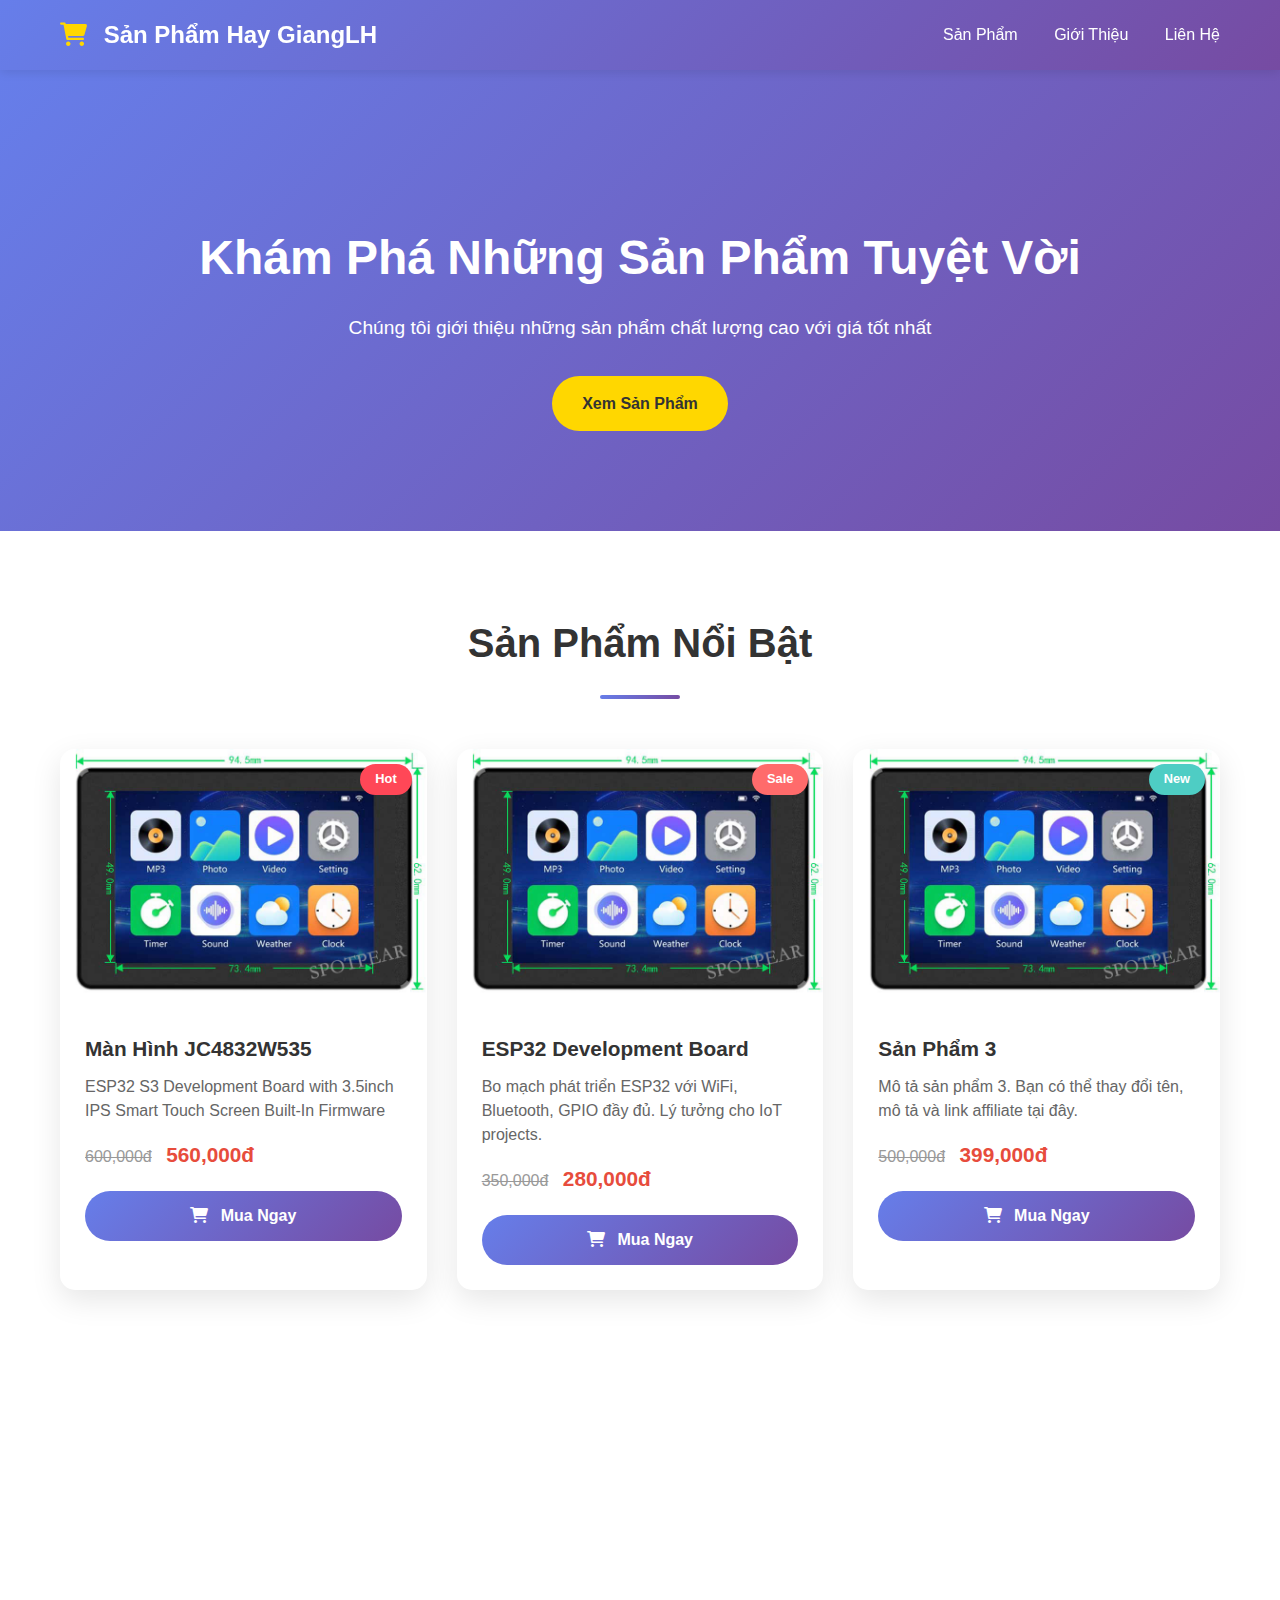
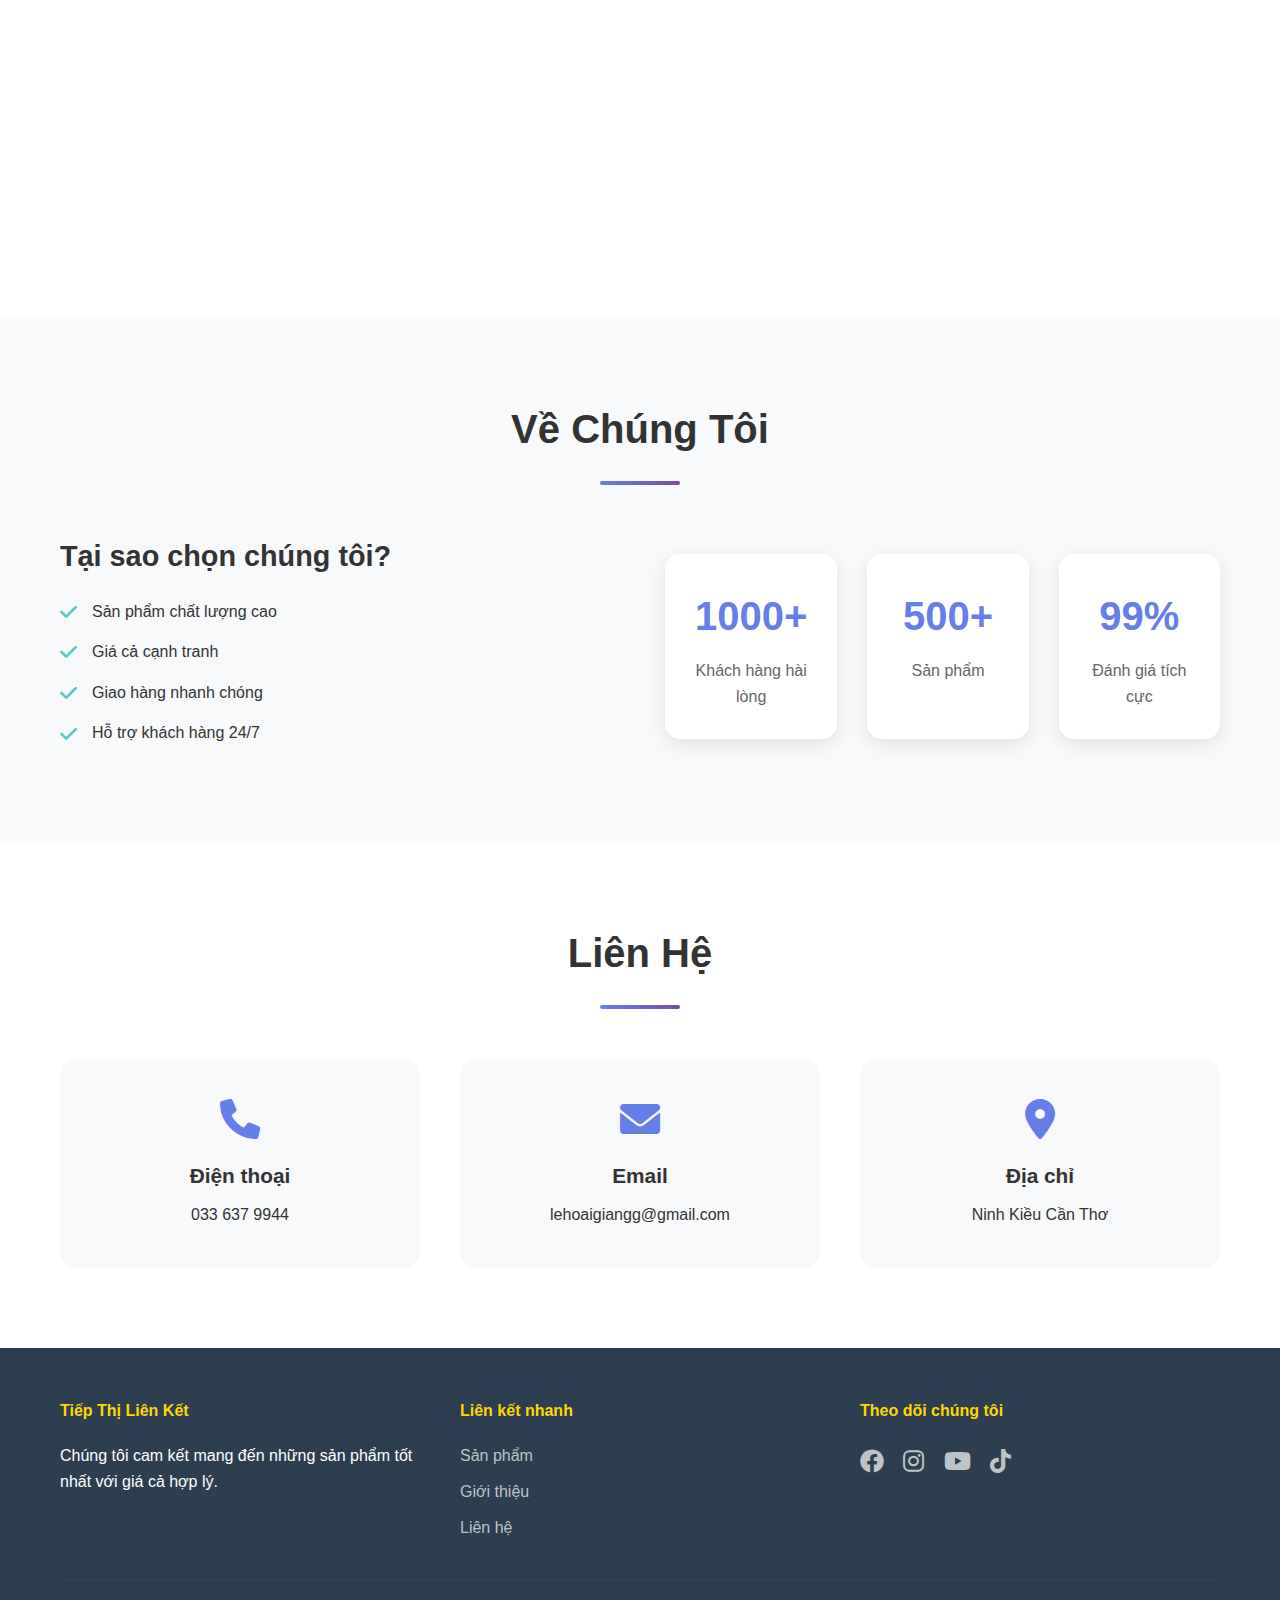
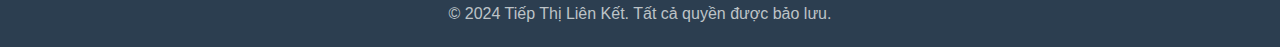
<file: index.html>
<!DOCTYPE html>
<html lang="vi">
<head>
    <meta charset="UTF-8">
    <meta name="viewport" content="width=device-width, initial-scale=1.0">
    <title>GiangLH Automation - Sản Phẩm Hot</title>
    <link rel="stylesheet" href="style.css">
    <link href="https://cdnjs.cloudflare.com/ajax/libs/font-awesome/6.0.0/css/all.min.css" rel="stylesheet">
</head>
<body>
    <!-- Header -->
    <header class="header">
        <div class="container">
            <h1 class="logo">
                <i class="fas fa-shopping-cart"></i>
                Sản Phẩm Hay GiangLH
            </h1>
            <nav class="nav">
                <a href="#products">Sản Phẩm</a>
                <a href="#about">Giới Thiệu</a>
                <a href="#contact">Liên Hệ</a>
            </nav>
        </div>
    </header>

    <!-- Hero Section -->
    <section class="hero">
        <div class="container">
            <h2>Khám Phá Những Sản Phẩm Tuyệt Vời</h2>
            <p>Chúng tôi giới thiệu những sản phẩm chất lượng cao với giá tốt nhất</p>
            <a href="#products" class="btn-primary">Xem Sản Phẩm</a>
        </div>
    </section>

    <!-- Products Section -->
    <section id="products" class="products">
        <div class="container">
            <h2 class="section-title">Sản Phẩm Nổi Bật</h2>
            
            <!-- Product Grid -->
            <div class="product-grid">
                <!-- Product 1 - Màn Hình JC4832W535 -->
                <div class="product-card">
                    <div class="product-image">
                        <img src="images/JC3248W535.jpg" alt="Màn Hình JC4832W535">
                        <div class="product-badge">Hot</div>
                    </div>
                    <div class="product-info">
                        <h3>Màn Hình JC4832W535</h3>
                        <p class="product-description">ESP32 S3 Development Board with 3.5inch IPS Smart Touch Screen Built-In Firmware</p>
                        <div class="product-price">
                            <span class="old-price">600,000đ</span>
                            <span class="new-price">560,000đ</span>
                        </div>
                        <a href="https://s.shopee.vn/9KXnJe7dWm" class="btn-buy" target="_blank">
                            <i class="fas fa-shopping-cart"></i>
                            Mua Ngay
                        </a>
                    </div>
                </div>
                <!-- Product 2 - ESP32 Development Board -->
                <div class="product-card">
                    <div class="product-image">
                        <img src="images/esp32-board.jpg" alt="ESP32 Development Board">
                        <div class="product-badge sale">Sale</div>
                    </div>
                    <div class="product-info">
                        <h3>ESP32 Development Board</h3>
                        <p class="product-description">Bo mạch phát triển ESP32 với WiFi, Bluetooth, GPIO đầy đủ. Lý tưởng cho IoT projects.</p>
                        <div class="product-price">
                            <span class="old-price">350,000đ</span>
                            <span class="new-price">280,000đ</span>
                        </div>
                        <a href="https://s.shopee.vn/esp32-development-board" class="btn-buy" target="_blank">
                            <i class="fas fa-shopping-cart"></i>
                            Mua Ngay
                        </a>
                    </div>
                </div>
                <!-- Product 3 - Sản Phẩm 3 -->
                <div class="product-card">
                    <div class="product-image">
                        <img src="images/product-3.jpg" alt="Sản Phẩm 3">
                        <div class="product-badge new">New</div>
                    </div>
                    <div class="product-info">
                        <h3>Sản Phẩm 3</h3>
                        <p class="product-description">Mô tả sản phẩm 3. Bạn có thể thay đổi tên, mô tả và link affiliate tại đây.</p>
                        <div class="product-price">
                            <span class="old-price">500,000đ</span>
                            <span class="new-price">399,000đ</span>
                        </div>
                        <a href="https://s.shopee.vn/your-affiliate-link-3" class="btn-buy" target="_blank">
                            <i class="fas fa-shopping-cart"></i>
                            Mua Ngay
                        </a>
                    </div>
                </div>
                <!-- Product 4 - Sản Phẩm 4 -->
                <div class="product-card">
                    <div class="product-image">
                        <img src="images/product-4.jpg" alt="Sản Phẩm 4">
                        <div class="product-badge">Top</div>
                    </div>
                    <div class="product-info">
                        <h3>Sản Phẩm 4</h3>
                        <p class="product-description">Mô tả sản phẩm 4. Bạn có thể thay đổi tên, mô tả và link affiliate tại đây.</p>
                        <div class="product-price">
                            <span class="old-price">800,000đ</span>
                            <span class="new-price">650,000đ</span>
                        </div>
                        <a href="https://s.shopee.vn/your-affiliate-link-4" class="btn-buy" target="_blank">
                            <i class="fas fa-shopping-cart"></i>
                            Mua Ngay
                        </a>
                    </div>
                </div>
                
                <!-- Thêm sản phẩm mới tại đây -->
                
            </div>
        </div>
    </section>

    <!-- About Section -->
    <section id="about" class="about">
        <div class="container">
            <h2 class="section-title">Về Chúng Tôi</h2>
            <div class="about-content">
                <div class="about-text">
                    <h3>Tại sao chọn chúng tôi?</h3>
                    <ul>
                        <li><i class="fas fa-check"></i> Sản phẩm chất lượng cao</li>
                        <li><i class="fas fa-check"></i> Giá cả cạnh tranh</li>
                        <li><i class="fas fa-check"></i> Giao hàng nhanh chóng</li>
                        <li><i class="fas fa-check"></i> Hỗ trợ khách hàng 24/7</li>
                    </ul>
                </div>
                <div class="about-stats">
                    <div class="stat">
                        <h4>1000+</h4>
                        <p>Khách hàng hài lòng</p>
                    </div>
                    <div class="stat">
                        <h4>500+</h4>
                        <p>Sản phẩm</p>
                    </div>
                    <div class="stat">
                        <h4>99%</h4>
                        <p>Đánh giá tích cực</p>
                    </div>
                </div>
            </div>
        </div>
    </section>

    <!-- Contact Section -->
    <section id="contact" class="contact">
        <div class="container">
            <h2 class="section-title">Liên Hệ</h2>
            <div class="contact-info">
                <div class="contact-item">
                    <i class="fas fa-phone"></i>
                    <h4>Điện thoại</h4>
                    <p>033 637 9944</p>
                </div>
                <div class="contact-item">
                    <i class="fas fa-envelope"></i>
                    <h4>Email</h4>
                    <p>lehoaigiangg@gmail.com</p>
                </div>
                <div class="contact-item">
                    <i class="fas fa-map-marker-alt"></i>
                    <h4>Địa chỉ</h4>
                    <p>Ninh Kiều Cần Thơ</p>
                </div>
            </div>
        </div>
    </section>

    <!-- Footer -->
    <footer class="footer">
        <div class="container">
            <div class="footer-content">
                <div class="footer-section">
                    <h4>Tiếp Thị Liên Kết</h4>
                    <p>Chúng tôi cam kết mang đến những sản phẩm tốt nhất với giá cả hợp lý.</p>
                </div>
                <div class="footer-section">
                    <h4>Liên kết nhanh</h4>
                    <ul>
                        <li><a href="#products">Sản phẩm</a></li>
                        <li><a href="#about">Giới thiệu</a></li>
                        <li><a href="#contact">Liên hệ</a></li>
                    </ul>
                </div>
                <div class="footer-section">
                    <h4>Theo dõi chúng tôi</h4>
                    <div class="social-links">
                        <a href="#"><i class="fab fa-facebook"></i></a>
                        <a href="#"><i class="fab fa-instagram"></i></a>
                        <a href="#"><i class="fab fa-youtube"></i></a>
                        <a href="#"><i class="fab fa-tiktok"></i></a>
                    </div>
                </div>
            </div>
            <div class="footer-bottom">
                <p>&copy; 2024 Tiếp Thị Liên Kết. Tất cả quyền được bảo lưu.</p>
            </div>
        </div>
    </footer>

    <!-- Back to top button -->
    <button id="backToTop" class="back-to-top">
        <i class="fas fa-arrow-up"></i>
    </button>

    <script src="script.js"></script>
    
    <!-- Build info -->
    <!-- Generated automatically from products.json at 2025-08-12 12:49:49 -->
</body>
</html>
</file>
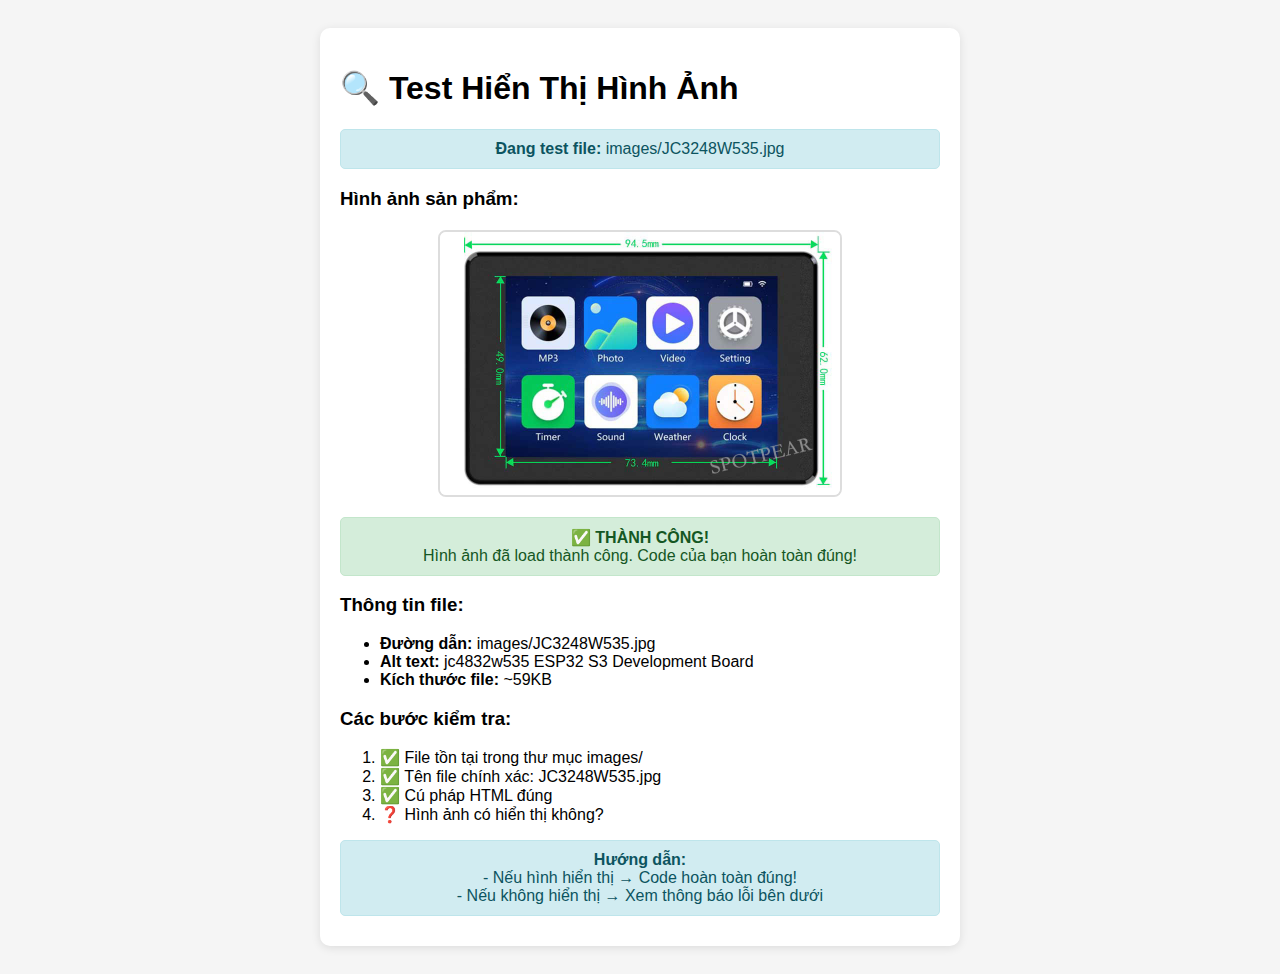
<file: test-image.html>
<!DOCTYPE html>
<html lang="vi">
<head>
    <meta charset="UTF-8">
    <meta name="viewport" content="width=device-width, initial-scale=1.0">
    <title>Test Hình Ảnh</title>
    <style>
        body {
            font-family: Arial, sans-serif;
            padding: 20px;
            background: #f5f5f5;
        }
        .test-container {
            background: white;
            padding: 20px;
            border-radius: 10px;
            box-shadow: 0 2px 10px rgba(0,0,0,0.1);
            max-width: 600px;
            margin: 0 auto;
        }
        .test-image {
            width: 100%;
            max-width: 400px;
            height: auto;
            border: 2px solid #ddd;
            border-radius: 8px;
            display: block;
            margin: 20px auto;
        }
        .status {
            padding: 10px;
            border-radius: 5px;
            margin: 10px 0;
            text-align: center;
        }
        .success { background: #d4edda; color: #155724; border: 1px solid #c3e6cb; }
        .error { background: #f8d7da; color: #721c24; border: 1px solid #f5c6cb; }
        .info { background: #d1ecf1; color: #0c5460; border: 1px solid #bee5eb; }
    </style>
</head>
<body>
    <div class="test-container">
        <h1>🔍 Test Hiển Thị Hình Ảnh</h1>
        
        <div class="info status">
            <strong>Đang test file:</strong> images/JC3248W535.jpg
        </div>
        
        <h3>Hình ảnh sản phẩm:</h3>
        <img src="images/JC3248W535.jpg" 
             alt="jc4832w535 ESP32 S3 Development Board" 
             class="test-image"
             onload="showSuccess()" 
             onerror="showError()">
        
        <div id="result-status"></div>
        
        <h3>Thông tin file:</h3>
        <ul>
            <li><strong>Đường dẫn:</strong> images/JC3248W535.jpg</li>
            <li><strong>Alt text:</strong> jc4832w535 ESP32 S3 Development Board</li>
            <li><strong>Kích thước file:</strong> ~59KB</li>
        </ul>
        
        <h3>Các bước kiểm tra:</h3>
        <ol>
            <li>✅ File tồn tại trong thư mục images/</li>
            <li>✅ Tên file chính xác: JC3248W535.jpg</li>
            <li>✅ Cú pháp HTML đúng</li>
            <li>❓ Hình ảnh có hiển thị không?</li>
        </ol>
        
        <div class="info status">
            <strong>Hướng dẫn:</strong><br>
            - Nếu hình hiển thị → Code hoàn toàn đúng!<br>
            - Nếu không hiển thị → Xem thông báo lỗi bên dưới
        </div>
    </div>

    <script>
        function showSuccess() {
            document.getElementById('result-status').innerHTML = 
                '<div class="success status"><strong>✅ THÀNH CÔNG!</strong><br>Hình ảnh đã load thành công. Code của bạn hoàn toàn đúng!</div>';
        }
        
        function showError() {
            document.getElementById('result-status').innerHTML = 
                '<div class="error status"><strong>❌ LỖI!</strong><br>Không thể load hình ảnh. Có thể do:<br>• File bị lỗi hoặc không đúng định dạng<br>• Đường dẫn sai<br>• File bị khóa hoặc không có quyền truy cập</div>';
        }
        
        // Kiểm tra sau 2 giây nếu chưa có kết quả
        setTimeout(function() {
            if (document.getElementById('result-status').innerHTML === '') {
                document.getElementById('result-status').innerHTML = 
                    '<div class="info status"><strong>⏳ ĐANG TẢI...</strong><br>Hình ảnh đang được tải. Vui lòng đợi...</div>';
            }
        }, 2000);
    </script>
</body>
</html>
</file>
<file: style.css>
/* Reset và Base Styles */
* {
    margin: 0;
    padding: 0;
    box-sizing: border-box;
}

body {
    font-family: 'Segoe UI', Tahoma, Geneva, Verdana, sans-serif;
    line-height: 1.6;
    color: #333;
    background-color: #f8f9fa;
}

.container {
    max-width: 1200px;
    margin: 0 auto;
    padding: 0 20px;
}

/* Header */
.header {
    background: linear-gradient(135deg, #667eea 0%, #764ba2 100%);
    color: white;
    padding: 1rem 0;
    position: fixed;
    width: 100%;
    top: 0;
    z-index: 1000;
    box-shadow: 0 2px 10px rgba(0,0,0,0.1);
}

.header .container {
    display: flex;
    justify-content: space-between;
    align-items: center;
}

.logo {
    font-size: 1.5rem;
    font-weight: bold;
}

.logo i {
    margin-right: 10px;
    color: #ffd700;
}

.nav a {
    color: white;
    text-decoration: none;
    margin-left: 2rem;
    transition: color 0.3s;
}

.nav a:hover {
    color: #ffd700;
}

/* Hero Section */
.hero {
    background: linear-gradient(135deg, #667eea 0%, #764ba2 100%);
    color: white;
    text-align: center;
    padding: 150px 0 100px;
    margin-top: 70px;
}

.hero h2 {
    font-size: 3rem;
    margin-bottom: 1rem;
    animation: fadeInUp 1s ease-out;
}

.hero p {
    font-size: 1.2rem;
    margin-bottom: 2rem;
    animation: fadeInUp 1s ease-out 0.2s both;
}

.btn-primary {
    display: inline-block;
    background: #ffd700;
    color: #333;
    padding: 15px 30px;
    text-decoration: none;
    border-radius: 50px;
    font-weight: bold;
    transition: all 0.3s;
    animation: fadeInUp 1s ease-out 0.4s both;
}

.btn-primary:hover {
    background: #ffed4e;
    transform: translateY(-2px);
    box-shadow: 0 5px 15px rgba(255, 215, 0, 0.4);
}

/* Products Section */
.products {
    padding: 80px 0;
    background: white;
}

.section-title {
    text-align: center;
    font-size: 2.5rem;
    margin-bottom: 3rem;
    color: #333;
    position: relative;
}

.section-title::after {
    content: '';
    display: block;
    width: 80px;
    height: 4px;
    background: linear-gradient(135deg, #667eea 0%, #764ba2 100%);
    margin: 20px auto;
    border-radius: 2px;
}

.product-grid {
    display: grid;
    grid-template-columns: repeat(auto-fit, minmax(300px, 1fr));
    gap: 30px;
    margin-top: 50px;
}

.product-card {
    background: white;
    border-radius: 15px;
    overflow: hidden;
    box-shadow: 0 10px 30px rgba(0,0,0,0.1);
    transition: all 0.3s;
    position: relative;
}

.product-card:hover {
    transform: translateY(-10px);
    box-shadow: 0 20px 40px rgba(0,0,0,0.15);
}

.product-image {
    position: relative;
    overflow: hidden;
}

.product-image img {
    width: 100%;
    height: 250px;
    object-fit: cover;
    transition: transform 0.3s;
}

.product-card:hover .product-image img {
    transform: scale(1.1);
}

.product-badge {
    position: absolute;
    top: 15px;
    right: 15px;
    background: #ff4757;
    color: white;
    padding: 5px 15px;
    border-radius: 20px;
    font-size: 0.8rem;
    font-weight: bold;
}

.product-badge.sale {
    background: #ff6b6b;
}

.product-badge.new {
    background: #4ecdc4;
}

.product-info {
    padding: 25px;
}

.product-info h3 {
    font-size: 1.3rem;
    margin-bottom: 10px;
    color: #333;
}

.product-description {
    color: #666;
    margin-bottom: 15px;
    line-height: 1.5;
}

.product-price {
    margin-bottom: 20px;
}

.old-price {
    text-decoration: line-through;
    color: #999;
    margin-right: 10px;
}

.new-price {
    font-size: 1.3rem;
    font-weight: bold;
    color: #e74c3c;
}

.btn-buy {
    display: inline-block;
    background: linear-gradient(135deg, #667eea 0%, #764ba2 100%);
    color: white;
    padding: 12px 25px;
    text-decoration: none;
    border-radius: 25px;
    font-weight: bold;
    transition: all 0.3s;
    width: 100%;
    text-align: center;
}

.btn-buy:hover {
    background: linear-gradient(135deg, #764ba2 0%, #667eea 100%);
    transform: translateY(-2px);
    box-shadow: 0 5px 15px rgba(102, 126, 234, 0.4);
}

.btn-buy i {
    margin-right: 8px;
}

/* About Section */
.about {
    padding: 80px 0;
    background: #f8f9fa;
}

.about-content {
    display: grid;
    grid-template-columns: 1fr 1fr;
    gap: 50px;
    align-items: center;
}

.about-text h3 {
    font-size: 1.8rem;
    margin-bottom: 20px;
    color: #333;
}

.about-text ul {
    list-style: none;
}

.about-text li {
    margin-bottom: 15px;
    display: flex;
    align-items: center;
}

.about-text li i {
    color: #4ecdc4;
    margin-right: 15px;
    font-size: 1.2rem;
}

.about-stats {
    display: grid;
    grid-template-columns: repeat(3, 1fr);
    gap: 30px;
}

.stat {
    text-align: center;
    padding: 30px;
    background: white;
    border-radius: 15px;
    box-shadow: 0 5px 20px rgba(0,0,0,0.1);
}

.stat h4 {
    font-size: 2.5rem;
    color: #667eea;
    margin-bottom: 10px;
}

.stat p {
    color: #666;
    font-weight: 500;
}

/* Contact Section */
.contact {
    padding: 80px 0;
    background: white;
}

.contact-info {
    display: grid;
    grid-template-columns: repeat(auto-fit, minmax(250px, 1fr));
    gap: 40px;
    margin-top: 50px;
}

.contact-item {
    text-align: center;
    padding: 40px 20px;
    background: #f8f9fa;
    border-radius: 15px;
    transition: all 0.3s;
}

.contact-item:hover {
    background: linear-gradient(135deg, #667eea 0%, #764ba2 100%);
    color: white;
    transform: translateY(-5px);
}

.contact-item i {
    font-size: 2.5rem;
    color: #667eea;
    margin-bottom: 20px;
}

.contact-item:hover i {
    color: white;
}

.contact-item h4 {
    font-size: 1.3rem;
    margin-bottom: 10px;
}

/* Footer */
.footer {
    background: #2c3e50;
    color: white;
    padding: 50px 0 20px;
}

.footer-content {
    display: grid;
    grid-template-columns: repeat(auto-fit, minmax(250px, 1fr));
    gap: 40px;
    margin-bottom: 30px;
}

.footer-section h4 {
    margin-bottom: 20px;
    color: #ffd700;
}

.footer-section ul {
    list-style: none;
}

.footer-section ul li {
    margin-bottom: 10px;
}

.footer-section ul li a {
    color: #bdc3c7;
    text-decoration: none;
    transition: color 0.3s;
}

.footer-section ul li a:hover {
    color: #ffd700;
}

.social-links a {
    display: inline-block;
    margin-right: 15px;
    color: #bdc3c7;
    font-size: 1.5rem;
    transition: color 0.3s;
}

.social-links a:hover {
    color: #ffd700;
}

.footer-bottom {
    text-align: center;
    padding-top: 20px;
    border-top: 1px solid #34495e;
    color: #bdc3c7;
}

/* Back to top button */
.back-to-top {
    position: fixed;
    bottom: 30px;
    right: 30px;
    background: linear-gradient(135deg, #667eea 0%, #764ba2 100%);
    color: white;
    border: none;
    width: 50px;
    height: 50px;
    border-radius: 50%;
    cursor: pointer;
    display: none;
    align-items: center;
    justify-content: center;
    font-size: 1.2rem;
    transition: all 0.3s;
    z-index: 1000;
}

.back-to-top:hover {
    transform: translateY(-3px);
    box-shadow: 0 5px 15px rgba(102, 126, 234, 0.4);
}

/* Animations */
@keyframes fadeInUp {
    from {
        opacity: 0;
        transform: translateY(30px);
    }
    to {
        opacity: 1;
        transform: translateY(0);
    }
}

/* Responsive Design */
@media (max-width: 768px) {
    .header .container {
        flex-direction: column;
        gap: 20px;
    }
    
    .nav a {
        margin: 0 1rem;
    }
    
    .hero {
        padding: 120px 0 80px;
    }
    
    .hero h2 {
        font-size: 2rem;
    }
    
    .product-grid {
        grid-template-columns: 1fr;
    }
    
    .about-content {
        grid-template-columns: 1fr;
        gap: 30px;
    }
    
    .about-stats {
        grid-template-columns: 1fr;
    }
    
    .contact-info {
        grid-template-columns: 1fr;
    }
    
    .footer-content {
        grid-template-columns: 1fr;
        text-align: center;
    }
}
</file>
